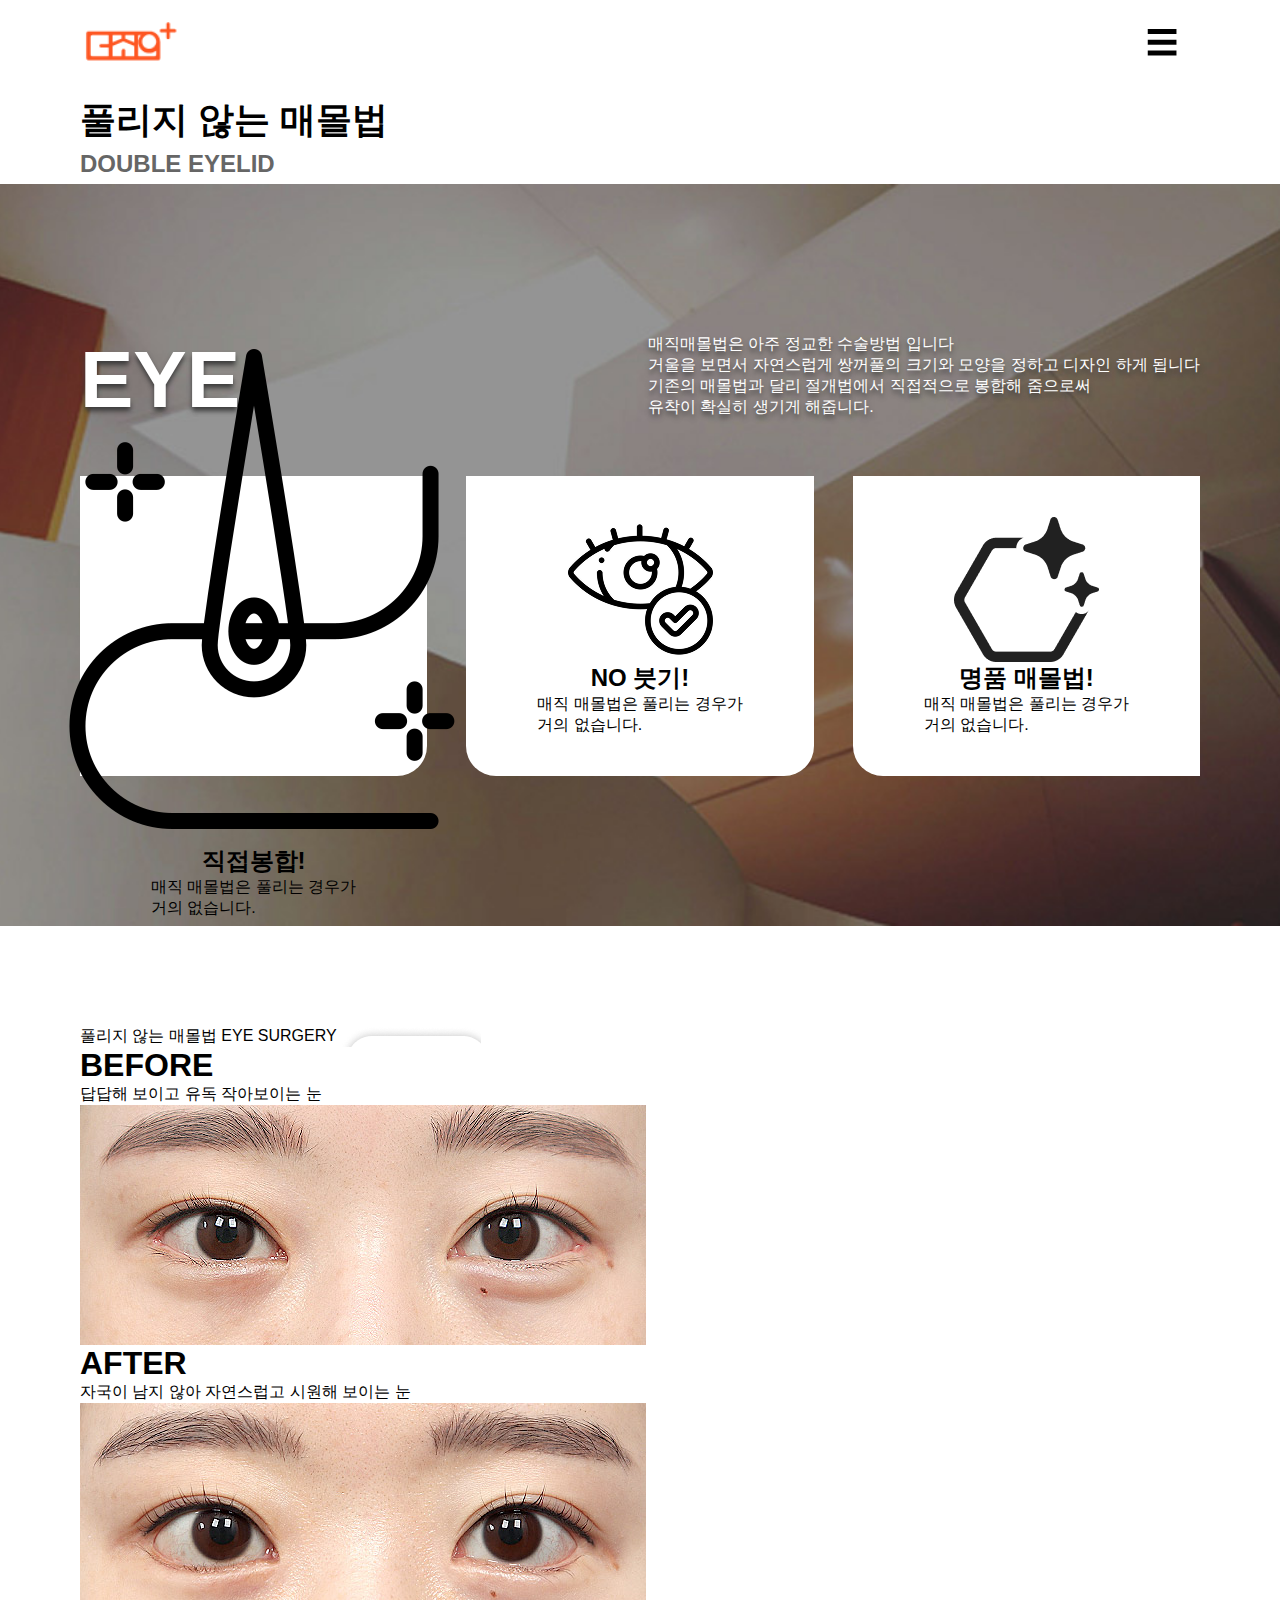
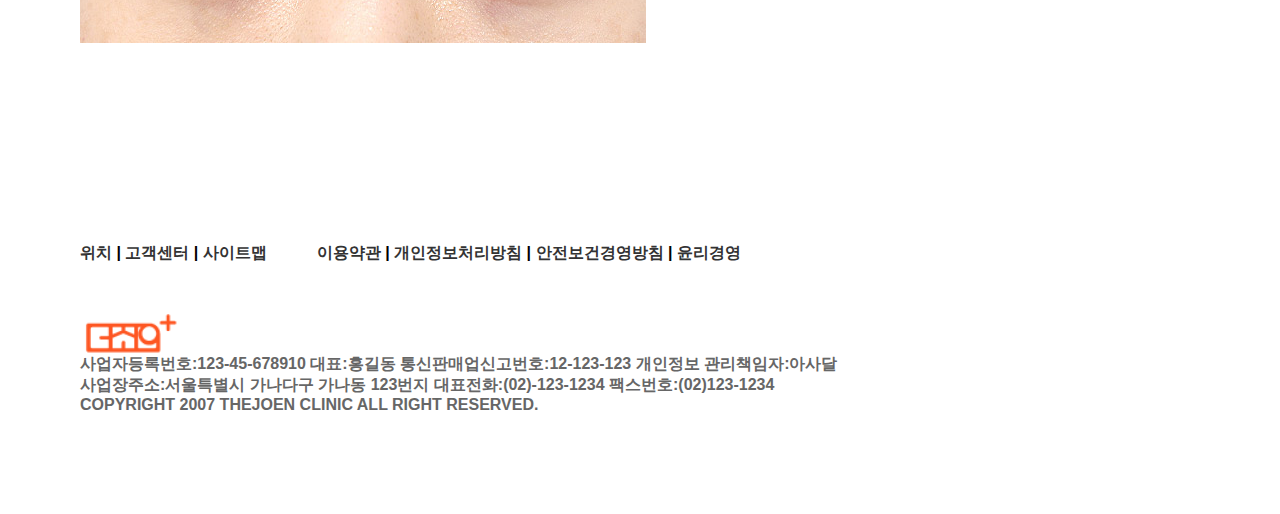
<file: eyelid.html>
﻿<!DOCTYPE html>

<html lang="ko">
	<head>
		<meta charset="utf-8">
		<title>더조은 피부과</title>
		<link rel="stylesheet" href="css/eyelid.css">
		<script src="js/eyelid.js"></script>
	</head>
	
	<body>
		<div id="wrapper">
			<header id="header">
				<div class="header1">
					<div>
						<a href="index.html"><img src="img/re_logo2.png" alt="상단로고"></a>
					</div>
					<nav class="nav">
						<a href="menu.html">☰</a>
					</nav>
				</div>
			</header>
			<!-- header 끝-->
			 
			<section id="section1">
				<h1>풀리지 않는 매몰법<br><span>DOUBLE EYELID</span></h1>
				<div class="secWrap">
					<div class="section1_1">
						<h1>EYE</h1>
						<div>
							매직매몰법은 아주 정교한 수술방법 입니다<br>
							거울을 보면서 자연스럽게 쌍꺼풀의 크기와 모양을 정하고 디자인 하게 됩니다<br>
							기존의 매몰법과 달리 절개법에서 직접적으로 봉합해 줌으로써<br>
							유착이 확실히 생기게 해줍니다.<br>
						</div>
					</div>
					<div class="section1_2">
						<div class="sewing">
							<img src="img/sewing.png" alt="봉합이미지">
							<h2>직접봉합!</h2>
							<div>매직 매몰법은 풀리는 경우가<br>거의 없습니다.</div>
						</div>
						<div class="eye">
							<img src="img/eye.png" alt="봉합이미지">
							<h2>NO 붓기!</h2>
							<div>매직 매몰법은 풀리는 경우가<br>거의 없습니다.</div>
						</div>
						<div class="luxury">
							<img src="img/luxury.png" alt="봉합이미지">
							<h2>명품 매몰법!</h2>
							<div>매직 매몰법은 풀리는 경우가<br>거의 없습니다.</div>
						</div>
					</div>
				</div>
			</section>
			<!-- section1 끝-->

			<section id="section2">
				<div class="section2_1">
					<article>풀리지 않는 매몰법 <span>EYE SURGERY</span></article>
					<a href="#"><img src="img/btn.png" alt="버튼"></a>
				</div>
				<div class="section2_2">
					<div class="before">
						<h1>BEFORE</h1>
						<p>답답해 보이고 유독 작아보이는 눈</p>
						<img src="img/befor.jpg" alt="성형전 이미지">
					</div>
					<div class="after">
						<h1>AFTER</h1>
						<p>자국이 남지 않아 자연스럽고 시원해 보이는 눈</p>
						<img src="img/after.jpg" alt="성형전 이미지">
					</div>
				</div>
			</section>
			<!-- section2 끝-->

			<footer id="footer">
				<div class="footerWrap">
					<div class="map">
						<a href="#">위치</a> |
						<a href="#">고객센터</a> |
						<a href="#">사이트맵</a>
					</div>

					<div class="law">
						<a href="#">이용약관</a> |
						<a href="#">개인정보처리방침</a> |
						<a href="#">안전보건경영방침</a> |
						<a href="#">윤리경영</a>
					</div>
				</div>
				<address>
					<img src="img/re_logo2.png" alt="footer로고"><br>
					사업자등록번호:123-45-678910 대표:홍길동 통신판매업신고번호:12-123-123 개인정보 관리책임자:아사달<br>사업장주소:서울특별시 가나다구 가나동 123번지  대표전화:(02)-123-1234 팩스번호:(02)123-1234<br>COPYRIGHT 2007 THEJOEN CLINIC ALL RIGHT RESERVED.
				</address>
			</footer>
			<!-- footer 끝-->
		</div>
	</body>
</html>
</file>
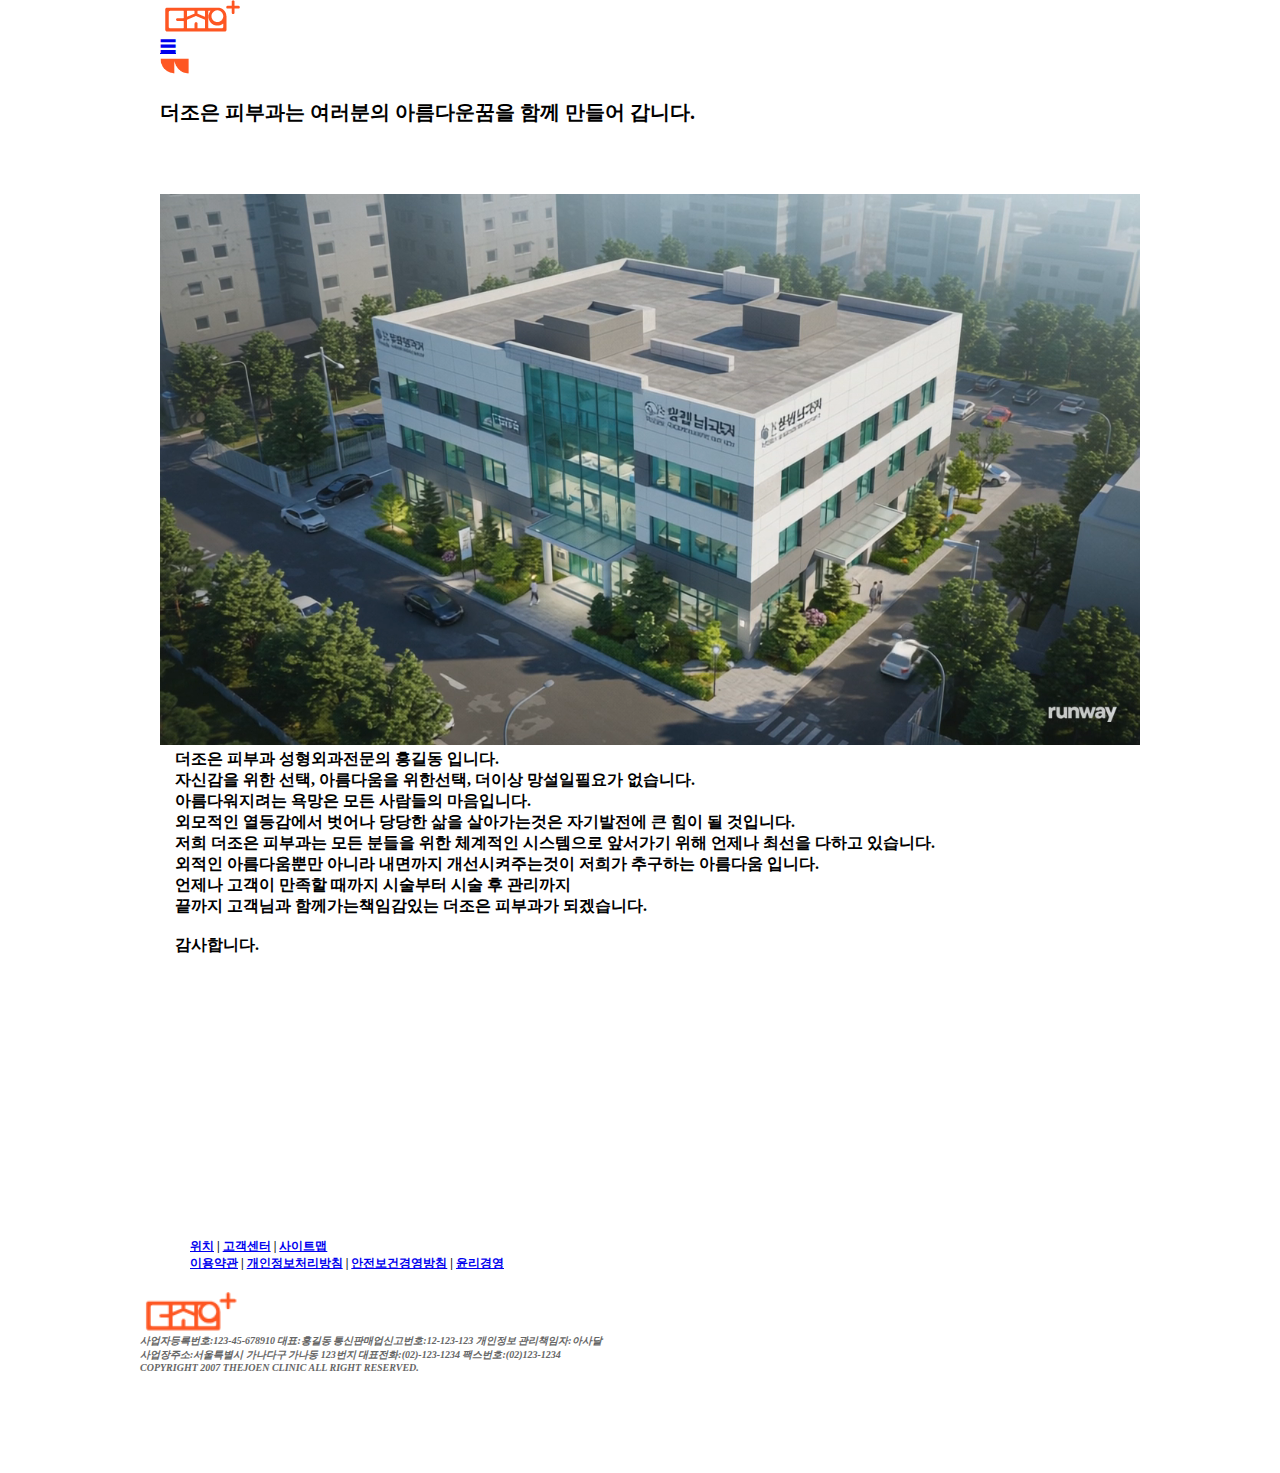
<file: greetings.html>
﻿<!DOCTYPE html>

<html lang="ko">
	<head>
		<meta charset="utf-8">
		<title>더조은 피부과</title>
		<link rel="stylesheet" href="css/greetings.css" />
		<link rel="stylesheet" href="css/greetings_media.css" />
	</head>
	
	<body>
		<div id="wrapper">
			<header id="header">
				<div class="header1">
					<div>
						<a href="index.html"><img src="img/re_logo2.png" alt="상단로고"></a>
					</div>
					<nav class="nav">
						<a href="menu.html">☰</a>
					</nav>
				</div>
			</header>
			<!---header 끝--->
			
			<section>
				<div id="secwrap">
					<div class="one">
						<img src="img/comma.png" alt="" width="30px">
						<h3>더조은 피부과는 여러분의 아름다운꿈을 함께 만들어 갑니다.</h3>
					</div>	

					<video src="img/video/sub01_video.mp4" autoplay muted playsinline  ></video>

					<div class="two">
						<div>
							더조은 피부과 성형외과전문의 홍길동 입니다.<br>
							자신감을 위한 선택, 아름다움을 위한선택, 더이상 망설일필요가 없습니다. 
						</div>

						<div>
							아름다워지려는 욕망은 모든 사람들의 마음입니다.<br>
							외모적인 열등감에서 벗어나 당당한 삶을 살아가는것은 자기발전에 큰 힘이 될 것입니다.
						</div>

						<div>
							저희 더조은 피부과는 모든 분들을 위한 체계적인 시스템으로 앞서가기 위해 언제나 최선을 다하고 있습니다.<br>
							외적인 아름다움뿐만 아니라 내면까지 개선시켜주는것이 저희가 추구하는 아름다움 입니다.
						</div>

						<div>
							언제나 고객이 만족할 때까지 시술부터 시술 후 관리까지<br>
							끝까지 고객님과 함께가는책임감있는 더조은 피부과가 되겠습니다.
							<br><br>
							감사합니다.      
						</div>
					</div>
				</div>
			</section>
			<!---section 끝--->
			
			<footer id="footer">
				<div class="footerWrap">
					<div class="map">
						<a href="#">위치</a> |
						<a href="#">고객센터</a> |
						<a href="#">사이트맵</a>
					</div>

					<div class="law">
						<a href="#">이용약관</a> |
						<a href="#">개인정보처리방침</a> |
						<a href="#">안전보건경영방침</a> |
						<a href="#">윤리경영</a>
					</div>
				</div>
				<address>
					<img src="img/re_logo2.png" alt="footer로고"><br>
					사업자등록번호:123-45-678910 대표:홍길동 통신판매업신고번호:12-123-123 개인정보 관리책임자:아사달<br>
				사업장주소:서울특별시 가나다구 가나동 123번지  대표전화:(02)-123-1234 팩스번호:(02)123-1234<br>
				COPYRIGHT 2007 THEJOEN CLINIC ALL RIGHT RESERVED.</address>
			</footer>
			<!-- footer 끝-->
		</div>
	</body>

</html>
</file>
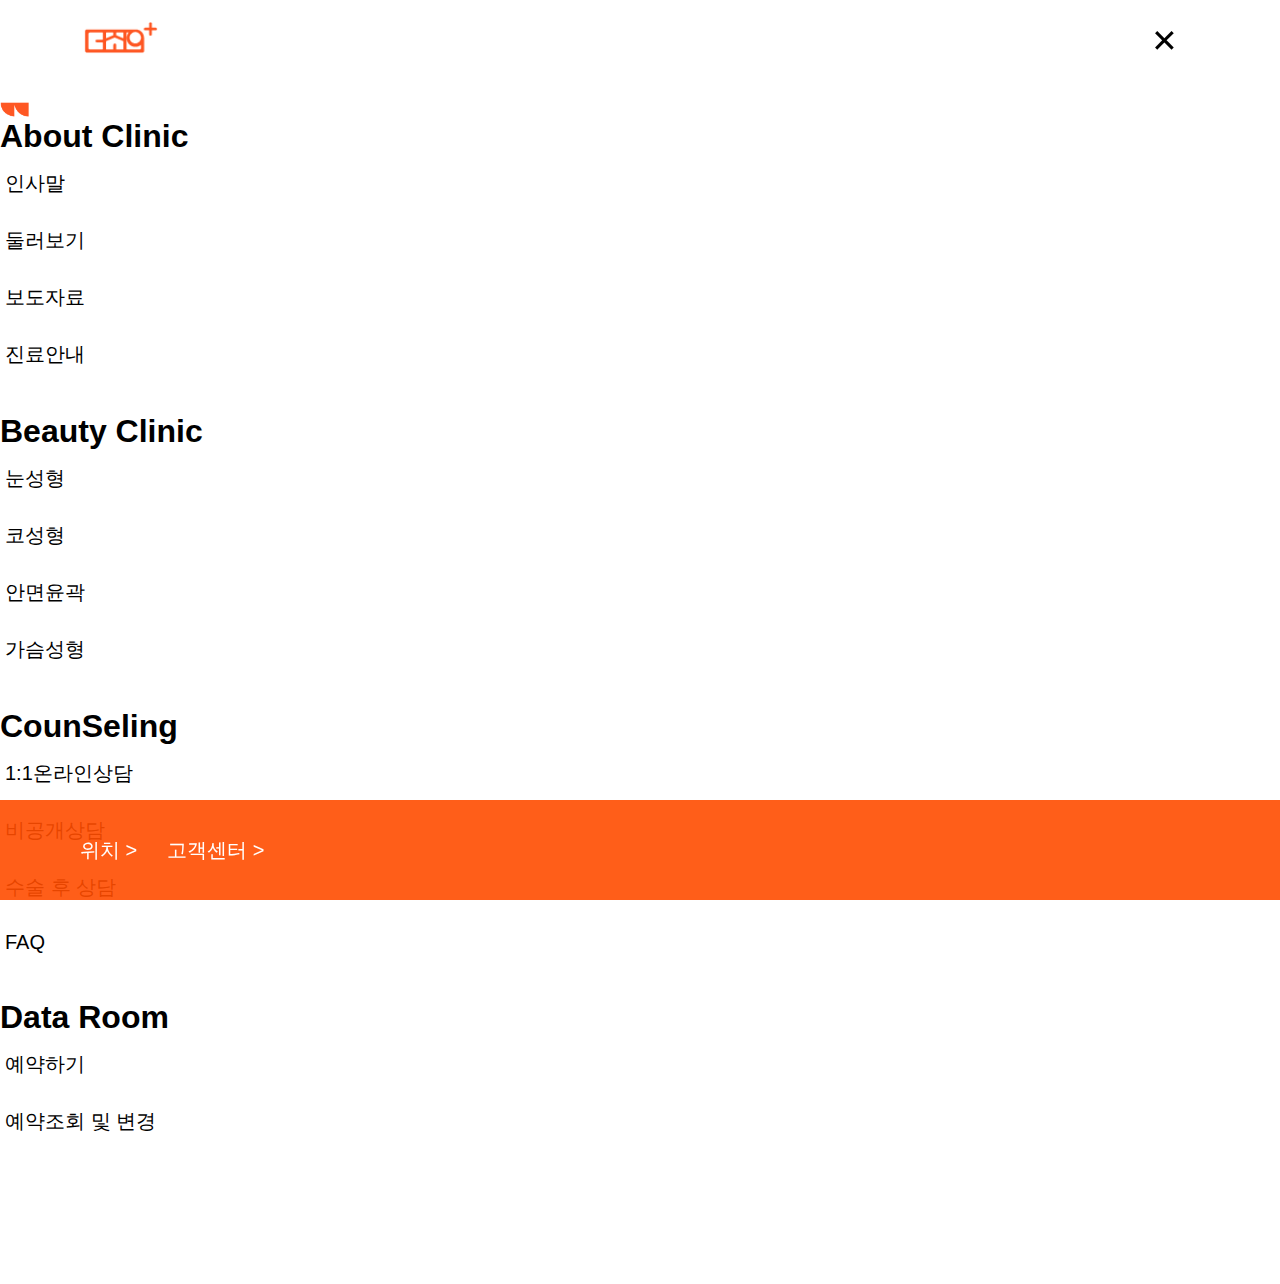
<file: menu.html>
﻿<!DOCTYPE html>

<html lang="ko">
	<head>
		<meta charset="utf-8">
		<title>더조은 피부과_menu</title>
		<link rel="stylesheet" type="text/css" href="css/menu.css">
	</head>
	
	<body>
		<div id="wrapper">
			<header id="header">
				<div class="header1">
					<div>
						<a href="index.html"><img src="img/re_logo2.png" alt="상단로고"></a>
					</div>
					<nav class="nav">
						<a href="#" onclick="history.back()">&#10005;</a>
					</nav>
				</div>
			</header>
			<!-- header 끝-->

			<section id="section">
				<div id="menu">
					<img src="img/comma.png" alt="" width="30px">
					<ul>
						<li>About Clinic
							<ul class="submenu">
								<li><a href="greetings.html" class="menulink">인사말</a></li>
								<li><a href="#">둘러보기</a></li>
								<li><a href="#">보도자료</a></li>
								<li><a href="#">진료안내</a></li>
							</ul>
						</li>
						<li>Beauty Clinic
							<ul class="submenu">
								<li><a href="eyelid.html" class="menulink">눈성형</a></li>
								<li><a href="">코성형</a></li>
								<li><a href="">안면윤곽</a></li>
								<li><a href="">가슴성형</a></li>
							</ul>
						</li>
						<li>CounSeling
							<ul class="submenu">
								<li><a href="">1:1온라인상담</a></li>
								<li><a href="">비공개상담</a></li>
								<li><a href="">수술 후 상담</a></li>
								<li><a href="">FAQ</a></li>
							</ul>
						</li>
						<li>Data Room
							<ul class="submenu">
								<li><a href="">예약하기</a></li>
								<li><a href="">예약조회 및 변경</a></li>
							</ul>
						</li>
					</ul>
				</div>
				<article>
					<div><a href="#">위치 &gt;</a></div>
					<div><a href="#">고객센터 &gt;</a></div>
				</article>
			</section>
			<!-- section 끝-->
		</div>
	</body>
</html>
</file>
<file: css/eyelid.css>
﻿@charset "utf-8";

* { margin:0; padding:0; font-family: 'Noto Sans KR', 'Arial Narrow', Arial, sans-serif;}
li { list-style-type:none;}
img { border:0; vertical-align:middle;}
em,address { font-style:normal;}
a{ text-decoration:none; color:#000;}

#wrapper { 
	width: 100%;
	height: 100%;
}

#header { 
	width: 100%;
	height: 100%;
}
	#header .header1 { 
		position: fixed;
		display: flex;
		justify-content: space-between;
		padding: 0 80px;
		width: 100%;
		box-sizing: border-box;
		z-index: 999;
		background-color: rgba(255,255,255,0.9);
	}
		#header .header1 div a img { 
			padding: 22px 22px 22px 0;
			width: 100px;
		}
		#header .header1 nav a { 
			display: block;
			padding: 22px;
			box-sizing: border-box;
			font-size: 32px;
		}
/*header 끝*/

#section1 { 
	display: inline-block;
	margin-top: 100px;
	width: 100%;
	height: 100%;
}
	#section1>h1 { 
		display: inline-block;
		padding: 0 80px;
		width: 100%;
		font-size: 36px;
		line-height: 40px;
		box-sizing: border-box;
	}
		#section1>h1>span { 
			font-size: 24px;
			color: #666;
		}
	#section1 .secWrap { 
		display: flex;
		flex-direction: column;
		justify-content: center;
		align-items: center;
		padding: 150px 80px;
		width: 100%;
		height: 100%;
		box-sizing: border-box;
		background: url(../img/인사말이미지.jpg) no-repeat center/cover;
		background-color: #696969;
	}
		#section1 .secWrap .section1_1 { 
			display: flex;
			justify-content: space-between;
			padding-bottom: 50px;
			width: 100%;
			height: 100%;
		}
			#section1 .secWrap .section1_1 h1 { 
				color: #fff;
				font-family: 'Roboto','Arial Narrow', Arial, sans-serif;
				font-size: 80px;
				text-shadow: 0px 4px 5px rgb(60, 60, 60);
			}
			#section1 .secWrap .section1_1>div { 
				color: #fff;
				text-shadow: 0px 4px 5px rgb(60, 60, 60);
			}
		#section1 .secWrap .section1_2 { 
			display: flex;
			justify-content: space-between;
			width: 100%;
			height: 100%;
		}
			#section1 .secWrap .section1_2>div { 
				display: flex;
				flex-direction: column;
				justify-content: center;
				align-items: center;
				width: 31%;
				height: 300px;
				background-color: #fff;
				border-radius: 0 0 30px 0;
				box-sizing: border-box;
			}
			#section1 .secWrap .section1_2 .eye { 
				border-radius: 0 0 30px 30px;
			}
			#section1 .secWrap .section1_2 .luxury { 
				border-radius: 0 0 0 30px;
			}
/*section1 끝*/

#section2 { 
	display: inline-block;
	padding: 100px 80px;
	width: 100%;
	height: 100%;
	box-sizing: border-box
}
	#section2 .section2_1{
		display: flex;
		width: 100%;
		height: 100%;
	}
		#section2 .section2_1 h1{
			font-size: 36px;
			line-height: 36px;
			margin-right: 50px;
		}
			#section2 .section2_1 h1 span{
				font-size: 24px;
				color: #666;
			}
		#section2 .section2_1 a{
			position: relative;
			width: 144px;
			overflow: hidden;
		}
			#section2 .section2_1 a img{
				position: absolute;
				left: 0;
				top: 0;
				transition: all 0.5s;
			}
			
	#section2_2 { 
		outline: 1px solid red;
		width: 100%;
		height: 100%;
	}
/*section2 끝*/

#footer { 
	display: flex;
	flex-direction: column;
	justify-content: center;
	align-items: center;
	padding: 100px 80px;
	width: 100%;
	height: 100%;
	box-sizing: border-box;
}
	#footer .footerWrap { 
		display: flex;
		width: 100%;
		height: 100%;
	}
		#footer .footerWrap div { 
			font-size: 16px;
			font-weight: bold;
		}
			#footer .footerWrap div a { 
				color: #333;
			}
		#footer .footerWrap .map { 
			margin-right: 50px;
		}
	#footer>address { 
		margin-top: 50px;
		width: 100%;
		height: 100%;
		font-size: 16px;
		font-weight: bold;
		color: #666;
	}
		#footer>address img { 
			width: 100px;
		}
/*footer 끝*/
</file>
<file: css/greetings.css>
﻿@charset "utf-8";

body { margin:0 auto; max-width:61.25rem; font-family:"NotoSansKR", 고딕; font-weight:bold; /* background:url(../img/bg_grid.gif), url(../작업완성/re_sub01_레이아웃_수정.jpg) no-repeat top center; */}

#wrapper {
	display: grid; 
	grid-template-columns:1fr;
	grid-template-rows : repeat(2, auto) 1fr;
	grid-template-areas:	'header'
									'section'
									'footer';
}

/*header 얌얌*/
header { 
	grid-area:header; 
}
	#top { 
		display:flex; 
		justify-content:space-between;
		margin-top:-0.5rem;
	}
		#top h1 { padding-left:3.75rem;}
		#top .gnv { font-size:2.5rem;}
			#top .gnv a{ padding:0 1.875rem 0 1.5625rem;}

/*section 얌얌*/
section{ 
	width: 980px;
	height: 1080px;
	grid-area:section;
}
	video {  width: 100%; margin: 0 auto;margin-top:3rem;}
	#one {  margin-left: 10px; display: none;}
		#one h3{ font-size:1.5rem;}
	#two { margin-top:50px; margin-left: 10px; font-size:0.875rem; color:#666; display: none;}
		#two div { padding-bottom:1.4rem;}

/*footer 얌얌*/
footer { grid-area:footer; padding:3.2rem 0 3.2rem 0;}
	#map, #law { margin-left:-50px; display:inline-block; font-size:0.75rem; }
	#law { margin-left:2rem;}
	footer address { margin:20px 0 0 -50px; font-size:0.625rem; color:#666; line-height:-0.0625rem;}
</file>
<file: css/greetings_media.css>
@charset "utf-8";

/* *************태블릿********** */
@media screen and (min-width: 768px) and (max-width: 1280px) {
#header .header1 { 
	padding: 0 10px;
}
/*header 끝*/

section{ 
	padding: 0 10px;
}
	    .one h3{ 
	    	font-size:20px;
	    }

		video {  
		height: 100%;
		}

		.two div { 
            padding-left: 15px;
			font-size: 16px;
		}	
/*section 끝*/

#footer { 
	padding: 100px 40px;
    box-sizing: border-box;
}
	#footer .footerWrap { 
		width: 100%;
	}
		#footer .footerWrap div { 
			font-size: 12px;
		}
		#footer .footerWrap .map { 
			margin-right: 30px;
		}
	#footer>address { 
		margin-top: 20px;
		width: 100%;
		font-size: 10px;
	}
		#footer>address img { 
			width: 100px;
		}
/*footer 끝*/
}

/* **************모바일****************** */
@media screen and (max-width: 767px) {

#header .header1 { 
	padding: 0px;
}
    #header .header1 div a img { 
        padding-left: 22px;
		width: 60px;
	}
/*header 끝*/

section{ 
	padding: 0 10px;
}
    .one h3{ 
    	font-size:16px;
    }

		video {  
		height: 100%;
		}

		.two div { 
			font-size: 12px;
		}	
/*section 끝*/

#footer { 
	padding: 80px 20px;
    box-sizing: border-box;
}
	#footer .footerWrap { 
		width: 100%;
	}
		#footer .footerWrap div { 
			font-size: 8px;
		}
		#footer .footerWrap .map { 
			margin-right: 10px;
		}
	#footer>address { 
		margin-top: 20px;
		width: 100%;
		font-size: 8px;
	}
		#footer>address img { 
			width: 100px;
		}
/*footer 끝*/
}
</file>
<file: css/menu.css>
﻿@charset "utf-8";

* {
  margin: 0;
  padding: 0;
  font-family: "Noto Sans KR", "Arial Narrow", Arial, sans-serif;
}
li {
  list-style-type: none;
}
img {
  border: 0;
  vertical-align: middle;
}
em,
address {
  font-style: normal;
}
a {
  text-decoration: none;
  color: #000;
}

#wrapper {
  width: 100%;
  height: 100hv;
}

#header {
  width: 100%;
  height: 100%;
}
#header .header1 {
  position: fixed;
  display: flex;
  justify-content: space-between;
  padding: 0 80px;
  width: 100%;
  box-sizing: border-box;
  z-index: 999;
  background-color: rgba(255, 255, 255, 0.9);
}
#header .header1 div a img {
  padding: 22px 22px 22px 0;
  width: 80px;
}
#header .header1 nav a {
  display: block;
  padding: 22px;
  box-sizing: border-box;
  font-size: 32px;
}
/*header 끝*/

#section {
  display: inline-block;
  margin-top: 100px;
  width: 100%;
  height: 100%;
  box-sizing: border-box;
}
#menu {
  display: inline-block;
  margin-bottom: 100px;
  width: 100%;
  height: 100%;
  overflow: hidden;
}
#menu > ul > li {
  font-family: "Roboto", "Arial Narrow", Arial, sans-serif;
  font-size: 32px;
  font-weight: bold;
}
#menu > ul > li > ul {
  margin-bottom: 30px;
}
#menu > ul > li > ul > li > a {
  display: block;
  padding: 15px 5px;
  font-size: 20px;
  font-weight: normal;
}
#menu > ul > li > ul > li > .menulink:hover {
  padding-left: 15px;
  transition: all 0.5s;
  background-color: rgba(255, 77, 0, 0.8);
  color: #fff;
  font-weight: bold;
  border-radius: 5px;
}

article {
  position: fixed;
  left: 0;
  bottom: 0;
  display: flex;
  align-items: center;
  padding: 0 80px;
  width: 100%;
  height: 100px;
  background-color: rgba(255, 77, 0, 0.9);
}
article > div > a {
  display: block;
  position: relative;
  left: 0;
  top: 0;
  padding-right: 30px;
  width: 100%;
  font-size: 20px;
  color: #fff;
}
article > div > a:hover {
  transition: all 0.5s;
  transform: scale(1.1);
  text-shadow: 3px 3px 5px rgb(42, 42, 42);
}
/*section 끝*/
</file>
